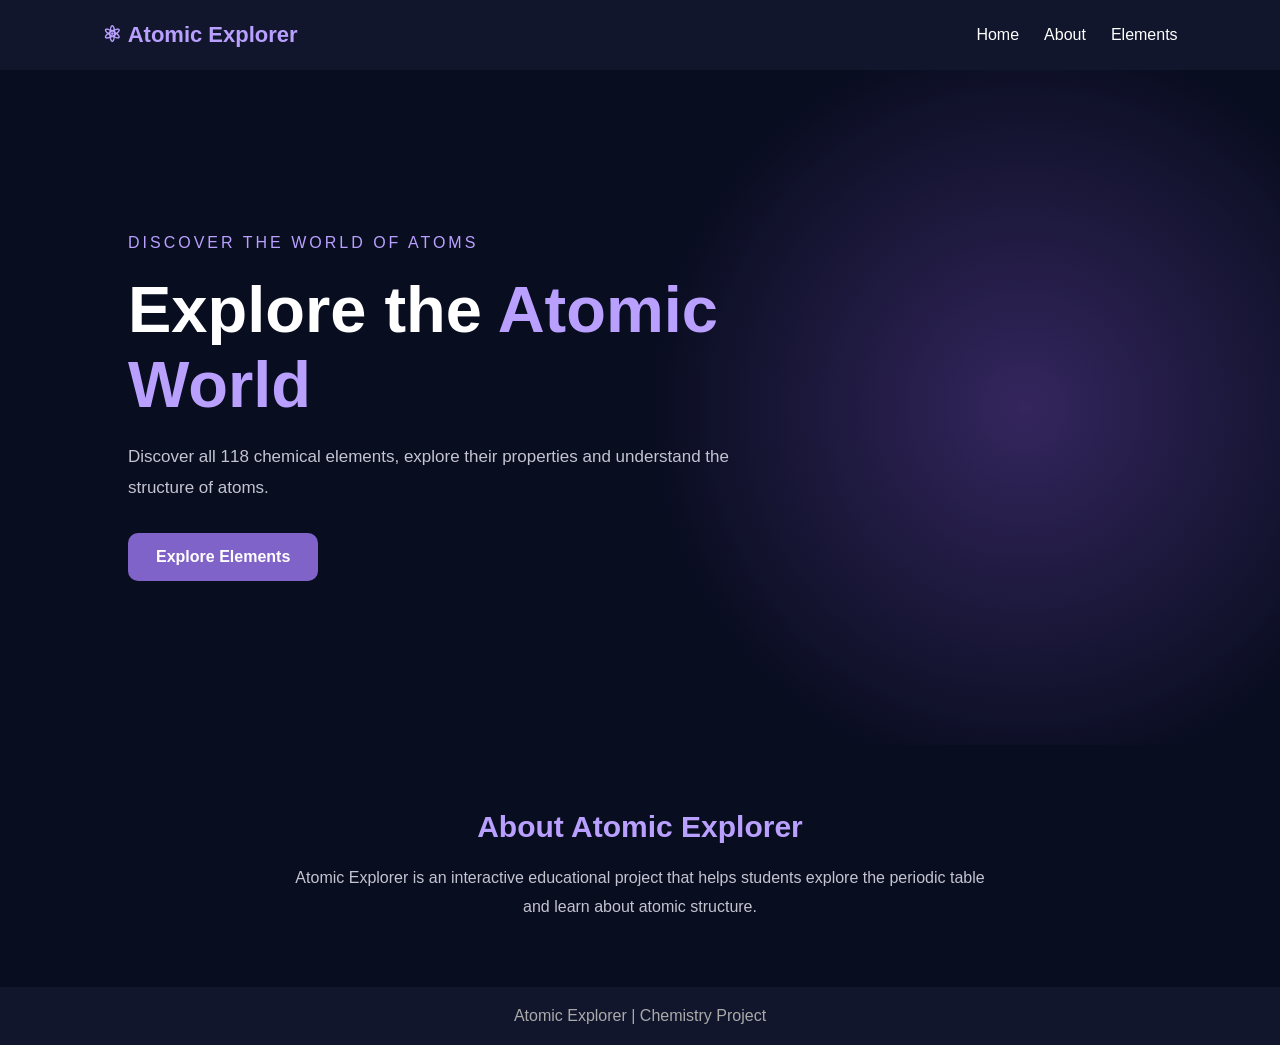
<file: index.html>
<!DOCTYPE html>
<html lang="en">
<head>
    <meta charset="UTF-8">
    <meta name="viewport" content="width=device-width, initial-scale=1.0">
    <title>Atomic Explorer</title>
    <link rel="stylesheet" href="style.css">
</head>
<body>

<header>
    <div class="logo">⚛ Atomic Explorer</div>
    <nav>
        <a href="#home">Home</a>
        <a href="#about">About</a>
        <a href="periodic.html">Elements</a>
    </nav>
</header>

<section class="hero" id="home">
    <div class="hero-content">
        <p class="tag">DISCOVER THE WORLD OF ATOMS</p>
        <h1>Explore the <span>Atomic World</span></h1>
        <p>
            Discover all 118 chemical elements,
            explore their properties and understand
            the structure of atoms.
        </p>
        <a href="periodic.html" class="main-btn">
            Explore Elements
        </a>
    </div>
</section>

<section class="about" id="about">
    <h2>About Atomic Explorer</h2>
    <p>
        Atomic Explorer is an interactive educational
        project that helps students explore the periodic
        table and learn about atomic structure.
    </p>
</section>

<footer>
    <p>Atomic Explorer | Chemistry Project</p>
</footer>

</body>
</html>
</file>
<file: style.css>
* {
    margin: 0;
    padding: 0;
    box-sizing: border-box;
}

html {
    scroll-behavior: smooth;
}

body {
    font-family: Arial, sans-serif;
    background: #090d20;
    color: white;
}

header {
    display: flex;
    justify-content: space-between;
    align-items: center;
    padding: 22px 8%;
    background: #11162c;
}

.logo {
    color: #b9a0ff;
    font-size: 22px;
    font-weight: bold;
}

nav {
    display: flex;
    gap: 25px;
}

nav a {
    color: white;
    text-decoration: none;
}

nav a:hover {
    color: #b9a0ff;
}

.hero {
    min-height: 75vh;
    display: flex;
    align-items: center;
    padding: 60px 10%;
    background:
    radial-gradient(circle at 80% 50%, #34265e, transparent 35%),
    #090d20;
}

.hero-content {
    max-width: 650px;
}

.tag {
    color: #b9a0ff;
    letter-spacing: 3px;
    margin-bottom: 20px;
}

.hero h1 {
    font-size: clamp(38px, 6vw, 65px);
    margin-bottom: 20px;
}

.hero h1 span {
    color: #b9a0ff;
}

.hero-content > p:not(.tag) {
    color: #c4c4d1;
    line-height: 1.8;
    margin-bottom: 30px;
    font-size: 17px;
}

.main-btn {
    display: inline-block;
    background: #8063c9;
    color: white;
    padding: 15px 28px;
    border-radius: 10px;
    text-decoration: none;
    font-weight: bold;
}

.main-btn:hover {
    background: #a18be5;
}

.about {
    padding: 65px 10%;
    text-align: center;
}

.about h2 {
    color: #b9a0ff;
    margin-bottom: 20px;
    font-size: 30px;
}

.about p {
    color: #c4c4d1;
    line-height: 1.8;
    max-width: 700px;
    margin: auto;
}

footer {
    padding: 20px;
    text-align: center;
    background: #11162c;
    color: #aaa;
}

@media(max-width:600px) {
    header {
        flex-direction: column;
        gap: 18px;
    }

    nav {
        gap: 15px;
    }
}
</file>
